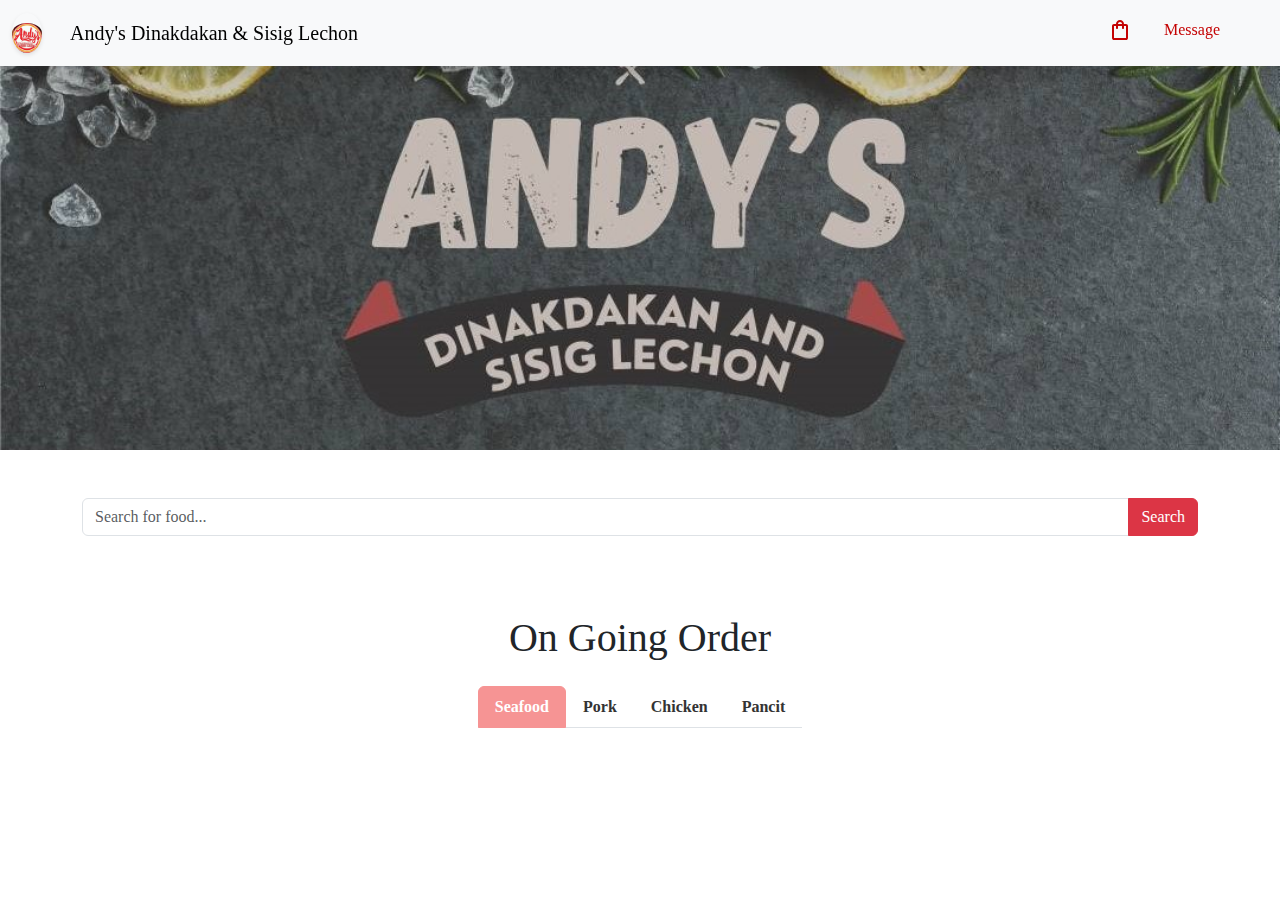
<file: index.html>
<!DOCTYPE html>
<html lang="en">
<head>
    <meta charset="UTF-8">
    <meta name="viewport" content="width=device-width, initial-scale=1.0">
    <title>Document</title>
    <link href="https://cdn.jsdelivr.net/npm/bootstrap@5.0.2/dist/css/bootstrap.min.css" rel="stylesheet" >
    <link href="https://fonts.googleapis.com/css2?family=Material+Symbols+Outlined" rel="stylesheet">
    <link rel="stylesheet" href="style.css">
    <script src="/main.js"></script>
</head>
<body>

    <nav class="navbar navbar-expand-lg navbar-light shadow fixed-top bg-light">
        <div class="container-fluid">
            <a class="navbar-brand d-flex align-items-center" href="/index.html">
                <img src="/sources/images/Andy'sIcon.jpg" alt="Logo" class="logo me-2" />
                <span>Andy's Dinakdakan & Sisig Lechon</span>
            </a>
            <button 
            type="button"
            class="navbar-toggler"
            data-bs-toggle="collapse"
            data-bs-target="#navbarcontent"
            aria-controls="navbarcontent"
            aria-expanded="false"
            aria-label="Toggle Navigation"
            >
            <span class="navbar-toggler-icon"></span>
            </button>
            <div class="collapse navbar-collapse" id="navbarcontent">
                <ul class="navbar-nav ms-auto me-4 my-3 my-lg-0">
                    <li class="nav-item">
                        <a class="nav-link me-lg-3" href="checkout.html">
                            <span class="material-symbols-outlined" style="color: #c40303;">shopping_bag</span>
                        </a>
                      </li>
                    <li class="nav-item">
                        <a class="nav-link me-lg-3" href="https://web.facebook.com/andy.bernardo.50" style="color: #c40303;">Message</a>
                    </li>
                </ul>
            </div>
        </div>
    </nav>


        <div id="background-image">
            <img src="/sources/images/bg-img.jpg" alt="Background Image">
\            
        </div> 

        <div id="search-section" class="container mt-5">
            <div class="input-group mb-3">
                <input 
                    type="text" 
                    id="searchBar" 
                    class="form-control" 
                    placeholder="Search for food..." 
                    aria-label="Search for food" 
                    aria-describedby="search-button">
                <button 
                    class="btn btn-danger" 
                    type="button" 
                    id="search-button"
                    onclick="searchMenu()">
                    Search
                </button>
            </div>
        </div>
        

        <div id="On-Going-Orders" class="container mt-5">
            <h1 class="text-center mb-4">On Going Order</h1>
        
            <ul class="nav nav-tabs mb-3" id="categoryTabs" role="tablist">
                <li class="nav-item" role="presentation">
                    <button class="nav-link active" id="seafood-tab" data-bs-toggle="tab" data-bs-target="#seafood" type="button" role="tab" aria-controls="seafood" aria-selected="true">Seafood</button>
                </li>
                <li class="nav-item" role="presentation">
                    <button class="nav-link" id="pork-tab" data-bs-toggle="tab" data-bs-target="#pork" type="button" role="tab" aria-controls="pork" aria-selected="false">Pork</button>
                </li>
                <li class="nav-item" role="presentation">
                    <button class="nav-link" id="chicken-tab" data-bs-toggle="tab" data-bs-target="#chicken" type="button" role="tab" aria-controls="chicken" aria-selected="false">Chicken</button>
                </li>
                <li class="nav-item" role="presentation">
                    <button class="nav-link" id="pancit-tab" data-bs-toggle="tab" data-bs-target="#pancit" type="button" role="tab" aria-controls="pancit" aria-selected="false">Pancit</button>
                </li>
            </ul>
        
            <div class="tab-content" id="categoryTabsContent">
                <div class="tab-pane fade show active" id="seafood" role="tabpanel" aria-labelledby="seafood-tab">
                    <div id="card-container-seafood" class="row"></div>
                </div>
                <div class="tab-pane fade" id="pork" role="tabpanel" aria-labelledby="pork-tab">
                    <div id="card-container-pork" class="row"></div>
                </div>
                <div class="tab-pane fade" id="chicken" role="tabpanel" aria-labelledby="chicken-tab">
                    <div id="card-container-chicken" class="row"></div>
                </div>
                <div class="tab-pane fade" id="pancit" role="tabpanel" aria-labelledby="pancit-tab">
                    <div id="card-container-pancit" class="row"></div>
                </div>
            </div>
        </div>
        
    
    <script>
        fetchMenu("card-container");
    </script>

<script src="https://cdn.jsdelivr.net/npm/bootstrap@5.0.2/dist/js/bootstrap.bundle.min.js" ></script>
</body>
</html>
</file>
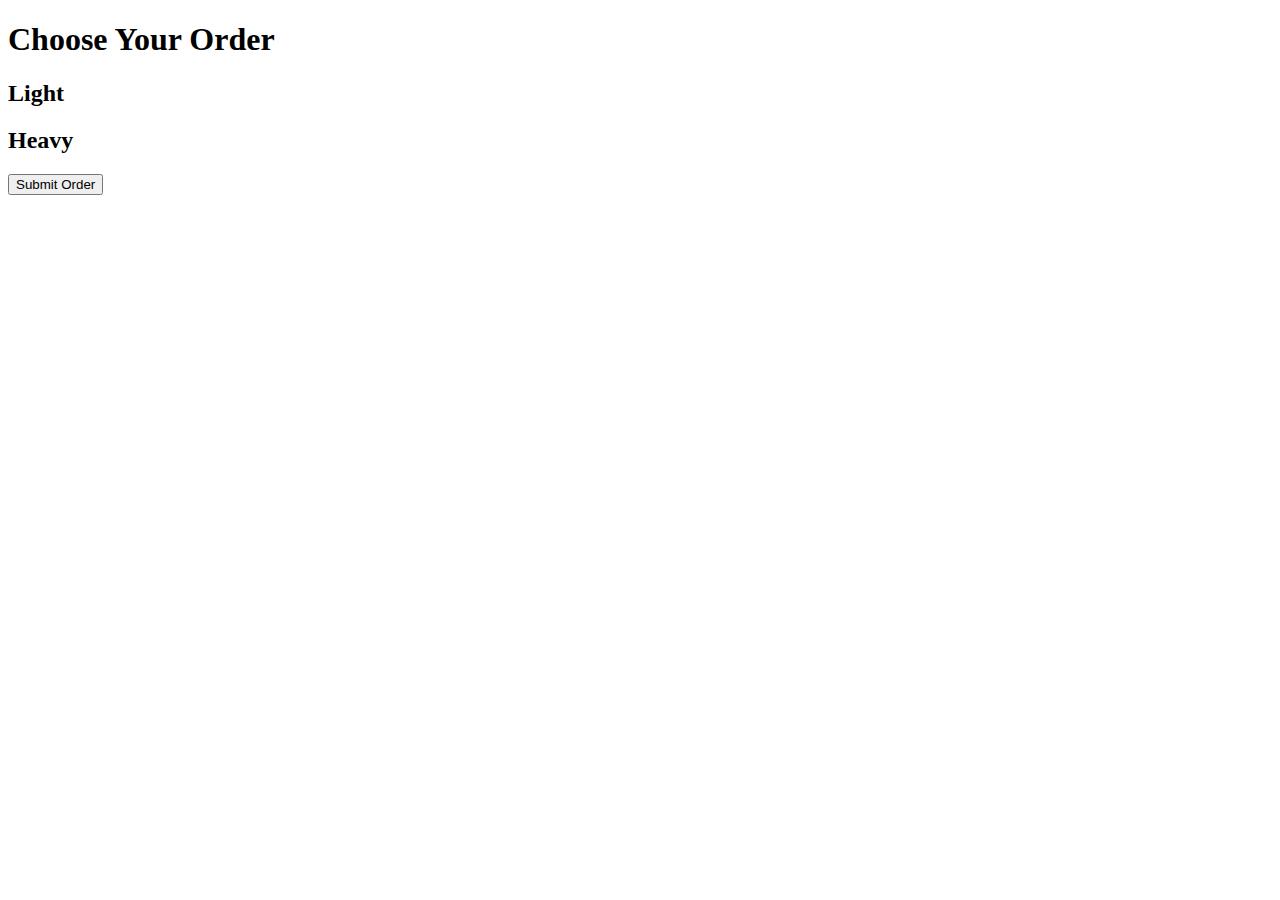
<file: bundle.html>
<!DOCTYPE html>
<html lang="en">
<head>
    <meta charset="UTF-8">
    <meta name="viewport" content="width=device-width, initial-scale=1.0">
    <title>Document</title>
    <link rel="stylesheet" href="/sources/jquery/jquery.nice-number.css">
    <script src="main.js"></script>
</head>
<body>
    <div id="List">
        <h1>Choose Your Order</h1>
        <h2 id="light">Light</h2>
        <div id="light-checklist"></div>
        <h2 id="heavy">Heavy</h2>
        <div id="heavy-checklist"></div>
        <button onclick="submitOrder('submitOrder')" id="submitOrder">Submit Order</button>
    </div>

    <script src="https://cdnjs.cloudflare.com/ajax/libs/jquery/3.7.1/jquery.min.js"></script>
    <script src="/sources/jquery/jquery.nice-number.js"></script>
    <script>
        setBundlePage();
    </script>
</body>
</html>
</file>
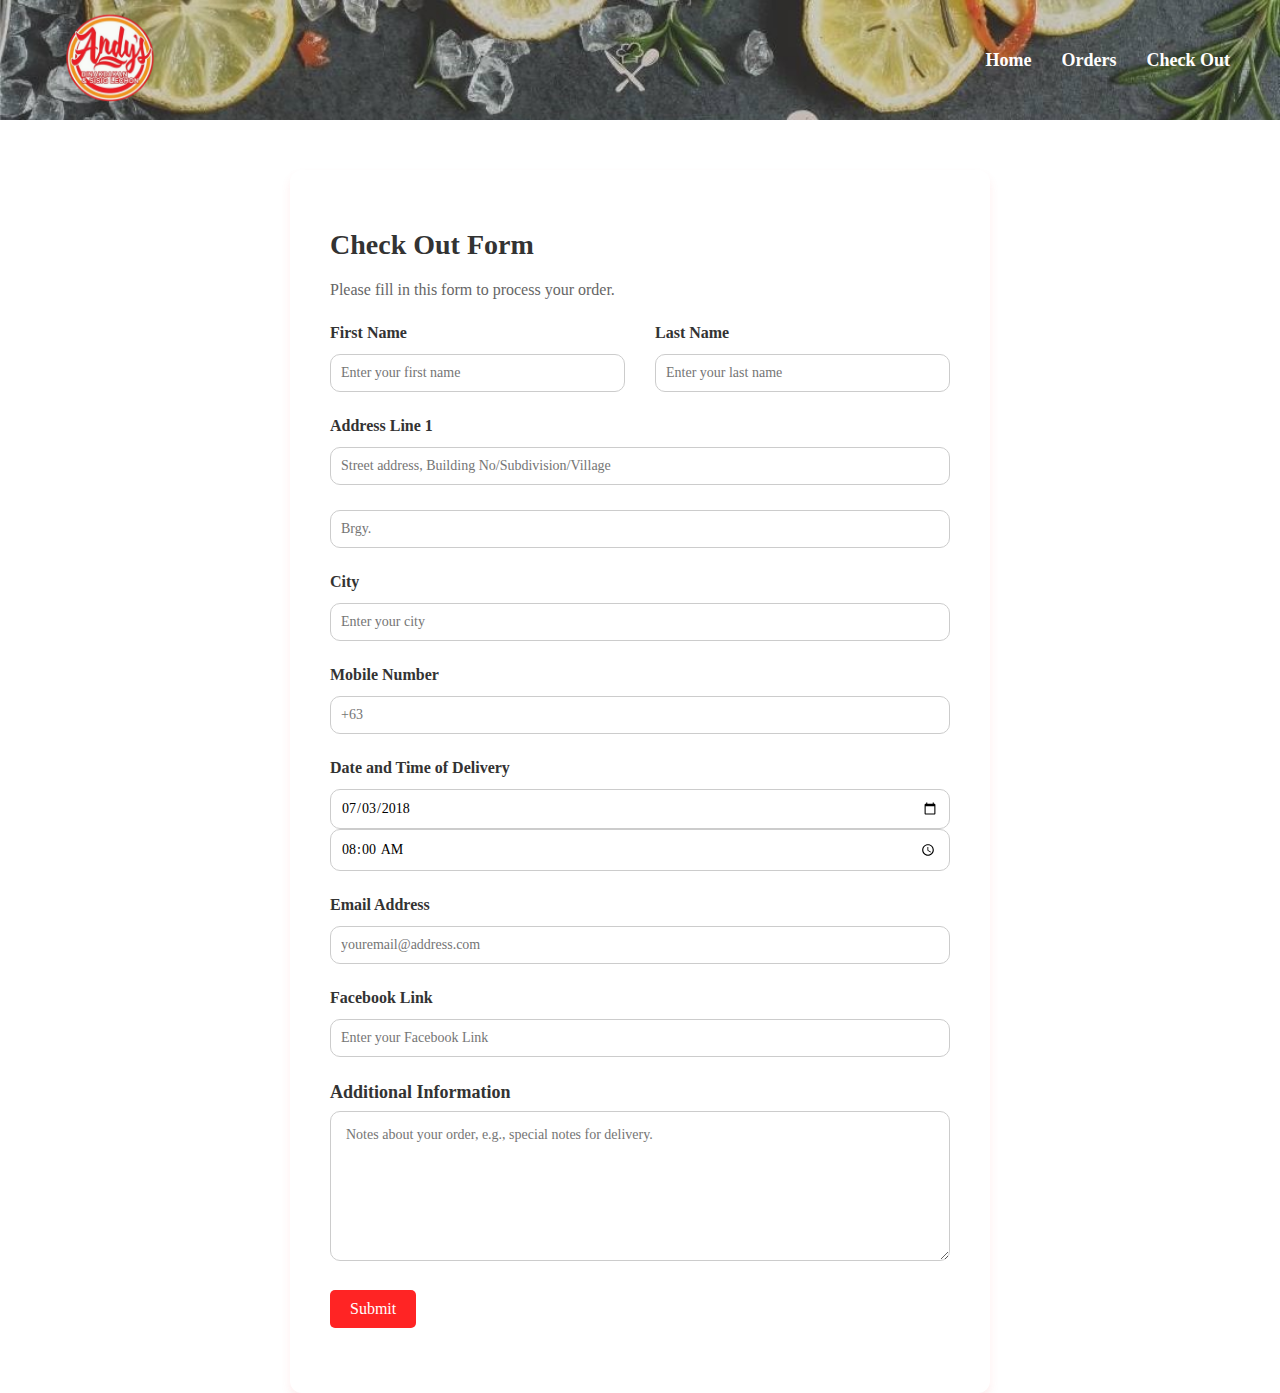
<file: checkout.html>
<!DOCTYPE html>
<html lang="en">
<head>
    <meta charset="UTF-8">
    <meta name="viewport" content="width=device-width, initial-scale=1.0">
    <title>Document</title>
    <link rel="stylesheet" href="style.css">
</head>
<body>

  <header class="header">
    <div class="logo">
      <img src="/sources/images/logo.png" alt="Andy's Logo" class="logo">
    </div>
    <nav class="nav-links">
      <a href="/index.html">
          <i class="fa-solid fa-house"></i> Home
      </a>
      <a href="/order.html">
          <i class="fa-solid fa-utensils"></i> Orders
      </a>
      <a href="/checkout.html">
          <i class="fa-solid fa-bag-shopping"></i> Check Out
      </a>
  </nav>
  </header>
    
  <div class="form-container">
    <h1>Check Out Form</h1>
    <p>Please fill in this form to process your order.</p>
    <form action="orderlist.html" method="GET">
      <div class="form-row">
        <div class="form-group">
          <label for="first-name">First Name</label>
          <input type="text" id="first-name" name="first-name" placeholder="Enter your first name" required>
        </div>
        <div class="form-group">
          <label for="last-name">Last Name</label>
          <input type="text" id="last-name" name="last-name" placeholder="Enter your last name" required>
        </div>
      </div>
      <div class="form-group">
        <label for="address-line-1">Address Line 1</label>
        <input type="text" id="address-line-1" name="address-line-1" placeholder="Street address, Building No/Subdivision/Village" required>
      </div>
      <div class="form-group">
        <input type="text" id="address-line-2" name="address-line-2" placeholder="Brgy.">
      </div>
      <div class="form-group">
        <label for="city">City</label>
        <input type="text" id="city" name="city" placeholder="Enter your city" required>
      </div>
      <div class="form-group">
        <label for="mobile-number">Mobile Number</label>
        <input type="text" id="mobile-number" name="mobile-number" placeholder="+63" required>
      </div>
      <div class="form-group">
        <label for="delivery-datetime">Date and Time of Delivery</label>
        <input type="date" id="date" name="date" value="2018-07-03">
        <input type="time" id="time" name="time" value="08:00">
      </div>
      <div class="form-group">
        <label for="email">Email Address</label>
        <input type="email" id="email" name="email" placeholder="youremail@address.com" required>
      </div>
      <div class="form-group">
        <label for="fblink">Facebook Link</label>
        <input type="text" id="fblink" name="fblink" placeholder="Enter your Facebook Link" required>
      </div>
      <div class="form-group additional-info">
        <label for="additional-info">Additional Information</label>
        <textarea id="additional-info" name="additional-info" placeholder="Notes about your order, e.g., special notes for delivery."></textarea>
      </div>
      <div class="form-group">
        <button type="submit" class="submit-button">Submit</button>
      </div>
    </form>
  </div>
  
</body>
</html>
</file>
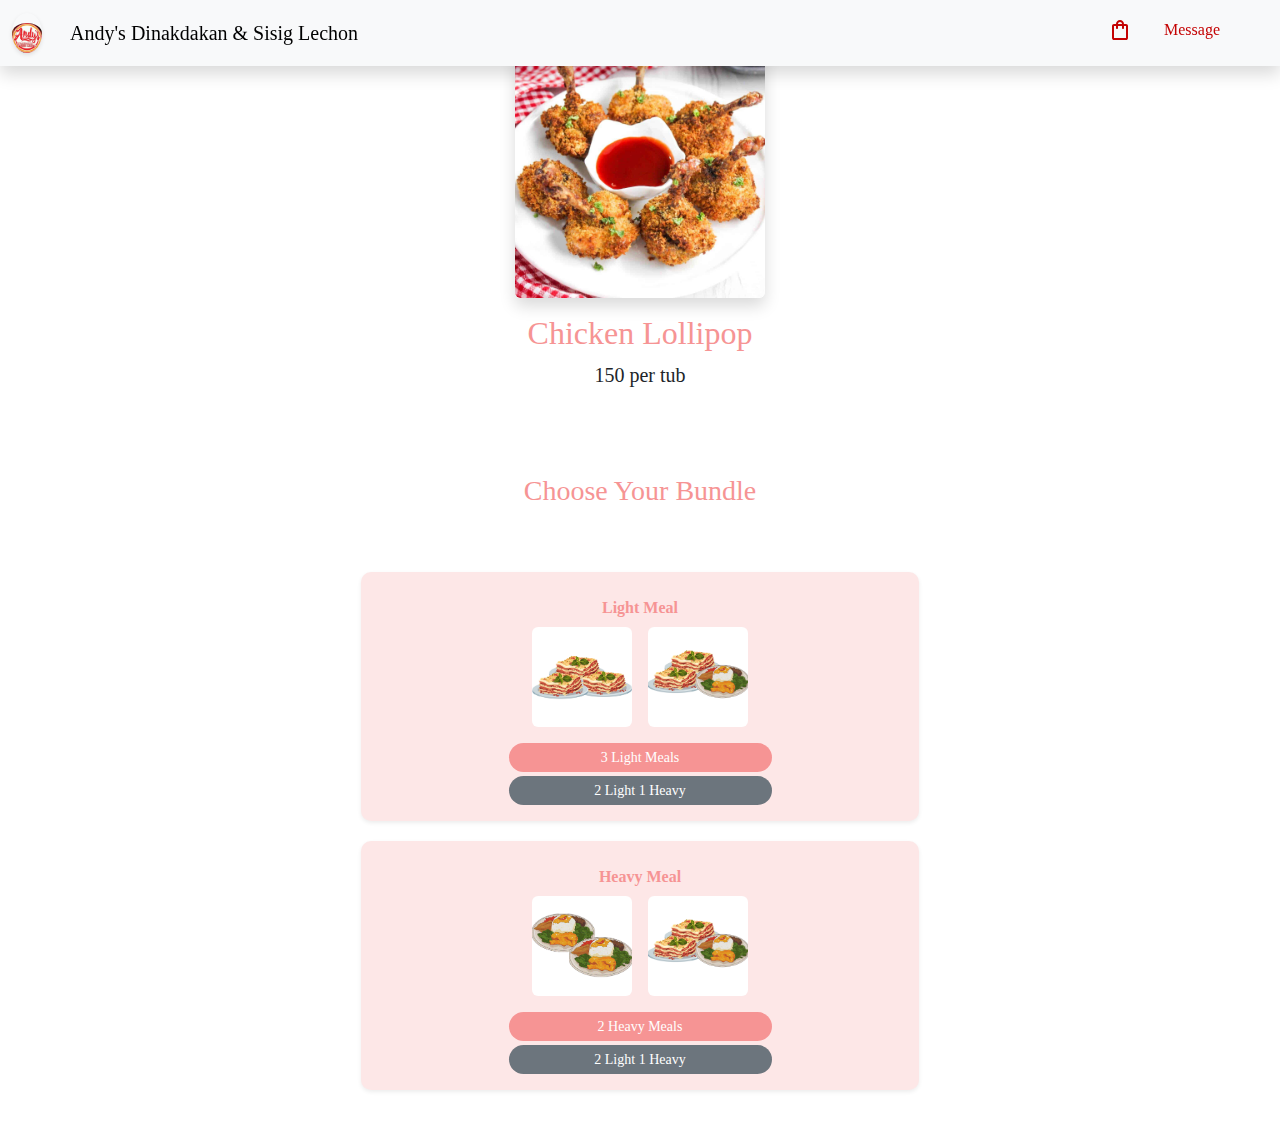
<file: order.html>
<!DOCTYPE html>
<html lang="en">
<head>
    <meta charset="UTF-8">
    <meta name="viewport" content="width=device-width, initial-scale=1.0">
    <title>Document</title>
    <link href="https://cdn.jsdelivr.net/npm/bootstrap@5.3.0-alpha1/dist/css/bootstrap.min.css" rel="stylesheet">
    <link href="https://fonts.googleapis.com/css2?family=Material+Symbols+Outlined" rel="stylesheet">
    <link rel="stylesheet" href="style.css">
    <script src="main.js"></script>
</head>
<body>
    
    <nav class="navbar navbar-expand-lg navbar-light shadow fixed-top bg-light">
        <div class="container-fluid">
            <a class="navbar-brand d-flex align-items-center" href="/index.html">
                <img src="/sources/images/Andy'sIcon.jpg" alt="Logo" class="logo me-2" />
                <span>Andy's Dinakdakan & Sisig Lechon</span>
            </a>
            <button 
            type="button"
            class="navbar-toggler"
            data-bs-toggle="collapse"
            data-bs-target="#navbarcontent"
            aria-controls="navbarcontent"
            aria-expanded="false"
            aria-label="Toggle Navigation"
            >
            <span class="navbar-toggler-icon"></span>
            </button>
            <div class="collapse navbar-collapse" id="navbarcontent">
                <ul class="navbar-nav ms-auto me-4 my-3 my-lg-0">
                    <li class="nav-item">
                        <a class="nav-link me-lg-3" href="checkout.html">
                            <span class="material-symbols-outlined" style="color: #c40303;">shopping_bag</span>
                        </a>
                      </li>
                    <li class="nav-item">
                        <a class="nav-link me-lg-3" href="https://web.facebook.com/andy.bernardo.50" style="color: #c40303;">Message</a>
                    </li>
                </ul>
            </div>
        </div>
    </nav>

    <div class="container py-5 d-flex justify-content-center align-items-center flex-column">
        <div class="text-center mb-5">
            <img src="sources/images/chickenlollipop.jpg" alt="Chicken Lollipop" class="img-fluid rounded shadow" style="max-height: 250px;">
            <h2 id="foodName" class="mt-3 text-danger">Chicken Lollipop</h2>
            <p id="price" class="lead">150 <span id="pertub">per tub</span></p>
        </div>
    
        <h3 class="text-center mb-4 text-danger">Choose Your Bundle</h3>
        <div class="row justify-content-center text-center"></div>
            <!-- Light Meal Section -->
            <div id="light" class="col-md-6 col-12">
                <div class="card shadow-sm p-3">
                    <h6 class="card-title text-danger">Light Meal</h6>
                    <div class="d-flex justify-content-center align-items-center gap-3">
                        <img src="sources/images/3light.png" class="rounded" style="max-height: 100px;" alt="3 Light Meals">
                        <img src="sources/images/2light1heavy.png" class="rounded" style="max-height: 100px;" alt="2 Light 1 Heavy">
                    </div>
                    <div class="mt-3">
                        <button class="btn btn-light btn-sm w-50 mb-1" onclick="selectBundle('light-1')">3 Light Meals</button>
                        <button class="btn btn-secondary btn-sm w-50" onclick="selectBundle('light-2')">2 Light 1 Heavy</button>
                    </div>
                </div>
            </div>
    
            <!-- Heavy Meal Section -->
            <div id="heavy" class="col-md-6 col-12">
                <div class="card shadow-sm p-3">
                    <h6 class="card-title text-danger">Heavy Meal</h6>
                    <div class="d-flex justify-content-center align-items-center gap-3">
                        <img src="sources/images/2heavy.png" class="rounded" style="max-height: 100px;" alt="2 Heavy Meals">
                        <img src="sources/images/2light1heavy.png" class="rounded" style="max-height: 100px;" alt="2 Light 1 Heavy">
                    </div>
                    <div class="mt-3">
                        <button class="btn btn-light btn-sm w-50 mb-1" onclick="selectBundle('heavy-1')">2 Heavy Meals</button>
                        <button class="btn btn-secondary btn-sm w-50" onclick="selectBundle('heavy-2')">2 Light 1 Heavy</button>
                    </div>
                </div>
            </div>
        </div>
    </div>    

    <!-- Solid Meal Section -->
                
    <script>
        setOrderPage();
    </script>
</body>
</html>
</file>
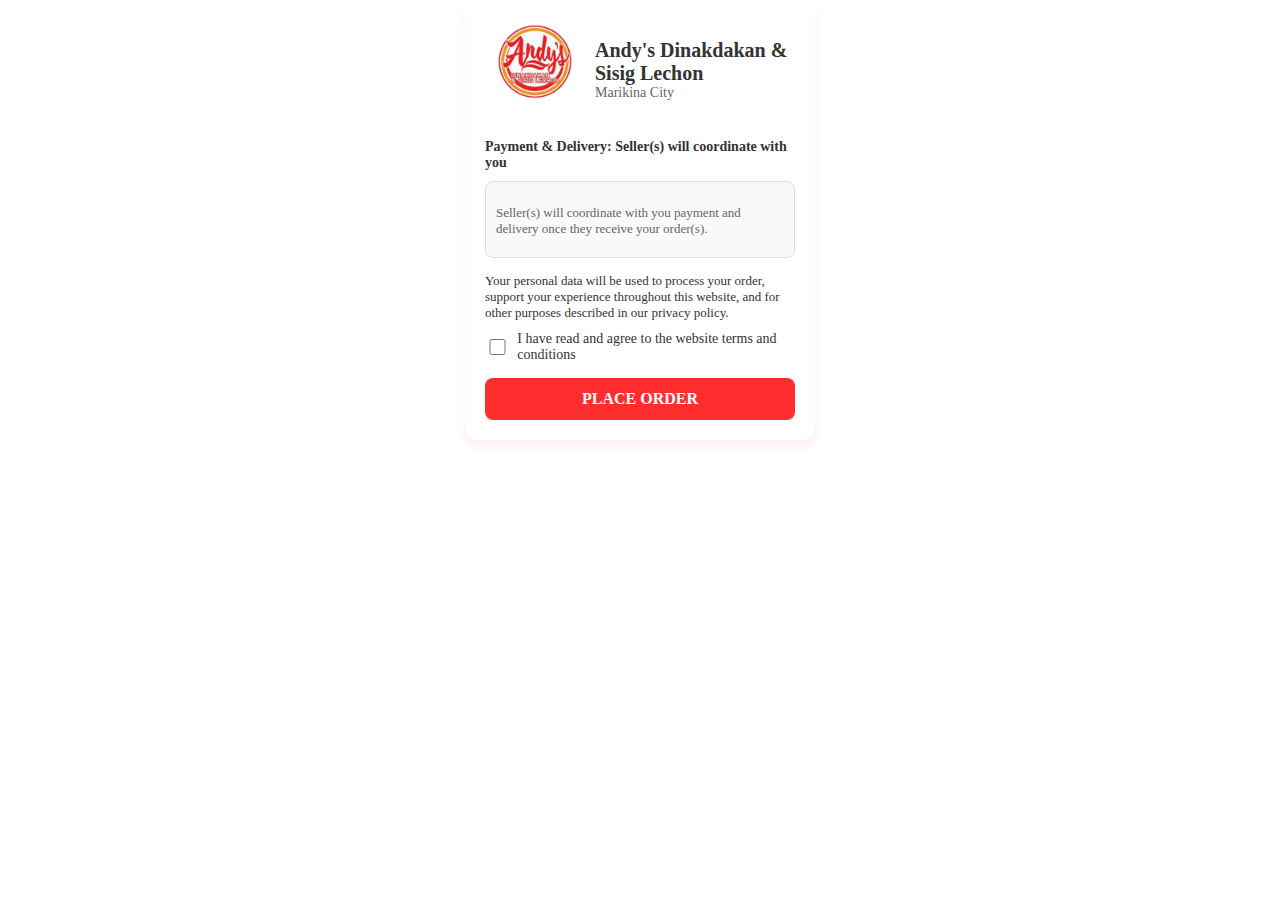
<file: orderlist.html>
<!DOCTYPE html>
<html lang="en">
<head>
    <meta charset="UTF-8">
    <meta name="viewport" content="width=device-width, initial-scale=1.0">
    <title>Document</title>
    <link rel="stylesheet" href="style.css">
    <link href="https://cdnjs.cloudflare.com/ajax/libs/font-awesome/6.0.0-beta3/css/all.min.css" rel="stylesheet">
    <script src="main.js"></script>
</head>
<body>
    <div class="receipt-container">
        <div class="store-info">
          <img src="/sources/images/logo.png" alt="Store Logo" class="store-logo">
          <div>
            <p class="store-name">Andy's Dinakdakan & Sisig Lechon</p>
            <p class="store-location">Marikina City</p>
          </div>
        </div>
        <div id="orders"></div>
        <div id="subtotal"></div>
        <div id="total"></div>
        <div class="payment-info">
          <h4>Payment & Delivery: Seller(s) will coordinate with you</h4>
          <div class="info-box">
            <p>Seller(s) will coordinate with you payment and delivery once they receive your order(s).</p>
          </div>
          <p>
            Your personal data will be used to process your order, support your experience throughout this website, and for other purposes described in our privacy policy.
          </p>
          <div class="terms">
            <input type="checkbox" id="terms" name="terms">
            <label for="terms">I have read and agree to the website terms and conditions </label>
          </div>
        </div>
        <button onclick="placeOrder()" class="place-order">PLACE ORDER</button>
      </div>
    
  <script>
    setOrderListPage();
  </script>
</body>
</html>
</file>
<file: style.css>
/*
1. General CSS
2. Index
3. Order
4. Checkout
*/

/*************************************************
                    PART 1
*************************************************/
*{
    font-family:Georgia, 'Times New Roman', Times, serif;
}

/*************************************************
                    PART 2
*************************************************/
.navbar-brand .logo{
  height: 40px;
  width: auto;
  border-radius: 50%;
  box-shadow: 0 2px 4px rgba(0,0,0,0.1);
}

.material-icons-outlined {
  vertical-align: middle;
  line-height: 1px;
}

.navbar {
  position: fixed;
  top: 0;
  width: 100%;
  z-index: 1030; 
  background-color: #ffffff; 
  transition: background-color 0.3s, box-shadow 0.3s; 
}

.navbar-brand > .material-icons-outlined {
  font-size: 40px;
}

#background-image {
  position: relative;
  width: 100%;
  height: 50vh;
  overflow: hidden;
}

#background-image img {
  width: 100%;
  height: 100%;
  object-fit: cover;
  object-position: center;
}

#search-section {
  position: relative;
  margin-top: 100px;
}

.material-symbols-outlined {
  font-size: 24px;  
  color: #333; 
}

body, html {
margin: 0;
padding: 0;
height: 100%; 
}

#On-Going-Orders {
  display: flex;
  flex-direction: column; 
  align-items: center;
  padding: 30px;
  background-color: #ffffff;
}

#card-container {
  display: grid;
  grid-template-columns: repeat(4, 1fr); 
  gap: 20px;
  width: 100%;
  max-width: 1200px;
  margin: 0 auto;
  padding: 10px 0;
}

.cards {
  background-color: #f69494;
  border-radius: 100px;
  padding: 30px;
  display: flex;
  flex-direction: column;
  justify-content: flex-start;
  align-items: center;
  transition: transform 0.3s ease-in-out;
  box-shadow: 0 2px 5px rgba(0, 0, 0, 0.1);
}

.cards:hover {
  transform: scale(1.05);
  background-color: #fdc9c9;
}

.food-name {
  font-size: 1.9rem;
  font-weight: bold;
  color: #6d0101;
  margin: 10px 0;
  text-align: center;
}


.text-box {
  width: 50%; 
  padding: 8px;
  font-size: 1rem;
  background-color: #bb3030;
  border-radius: 10px;
  margin: 10px 0;
  text-align: center;
}


.cards img {
    max-width: 100%;
    height: auto;
    margin-bottom: 10px;
    border-radius: 50px;
}

.cards p {
    color: #ffffff;
    margin: 5px 0;
    text-align: center;
}

.nav-tabs .nav-link {
  color: #333;
  font-weight: bold;
  border: 1px solid transparent;
}

.nav-tabs .nav-link.active {
  background-color: #f69494;
  color: #fff;
  border-color: #f69494;
}

#categoryTabsContent .row {
  display: grid;
  grid-template-columns: repeat(auto-fill, minmax(250px, 1fr));
  gap: 20px;
}

@media screen and (max-width: 1200px) {
  #card-container {
      grid-template-columns: repeat(4, 1fr); 
  }
}

@media screen and (max-width: 768px) {
    #card-container {
        grid-template-columns: repeat(2, 1fr);
        padding: 5px;
    }

    .cards img {
        max-width: 100%;
    }

    .food-name{
      font-size: 1.5rem;
    }

    .text-box {
      font-size: 0.9rem;
    }

    .order-button {
      font-size: 0.9rem;
    }

  }


  
/*************************************************
                    PART 3
*************************************************/  

/* Card styling */
.card {
  background-color: #fde7e7;
  border: none;
  border-radius: 10px;
  text-align: center; 
  padding: 15px;
}

/* Image styling */
.card img {
  max-height: 100px; 
  border-radius: 10px;
  transition: transform 0.3s ease-in-out;
  display: inline-block; /
  margin: 0 5px; 
}

.card img:hover {
  transform: scale(1.05); 
}

/* Title styling */
.card-title {
  font-size: 1rem;
  font-weight: bold;
  margin-bottom: 10px;
  margin-top: 10px;
}

/* Button styling */
.btn-light {
  background-color: #f69494; 
  color: white;
  border-radius: 20px;
  border: none;
  transition: all 0.3s ease-in-out;
}

.btn-light:hover {
  background-color: #d97777; 
}

.btn-secondary {
  background-color: #6c757d; 
  color: white;
  border-radius: 20px;
  border: none;
  transition: all 0.3s ease-in-out;
}

.text-danger {
  color: #f69494 !important; 
}

.d-flex {
  gap: 20px; 
  justify-content: center; 
}

.card-body {
  margin-top: 10px;
}

.row {
  justify-content: center; 
}

@media (max-width: 768px) {
  .card img {
      max-height: 80px; 
  }

  .btn-light, .btn-secondary {
      font-size: 0.8rem; 
  }
}

/*************************************************
                    PART 4
*************************************************/

.header {
  display: flex;
  justify-content: space-between;
  align-items: center;
  padding: 10px 50px;
  background-color: #f69494;
  background-image: url('/sources/images/bg-img.jpg'); 
  background-size: cover;
  background-repeat: no-repeat; 
  height: 120px;
}

.logo {
  width: 120px;
  height: auto;
  padding-top: 10px;
}

.nav-links {
  display: flex;
  gap: 30px;
}

.nav-links a {
  text-decoration: none;
  color: #fffdfd;
  font-size: 18px;
  font-weight: bold;
}

.nav-links a:hover {
  color: #ff4500;
}


/*check out form*/
.form-container {
  max-width: 700px;
  margin: 50px auto;
  background: #ffffff;
  padding: 40px;
  border-radius: 12px;
  box-shadow: 0 6px 10px rgba(250, 92, 92, 0.1);
}

.form-container h1 {
  text-align: left;
  color: #333333;
  margin-bottom: 20px;
  font-size: 28px;
}

.form-container p {
  text-align: left;
  color: #666666;
  margin-bottom: 25px;
  font-size: 16px;
}

.form-group {
  margin-bottom: 25px;
}

.form-group label {
  display: block;
  font-weight: bold;
  margin-bottom: 12px;
  color: #333333;
  font-size: 16px;
}

.form-group input {
  width: 100%;
  padding: 10px;
  font-size: 14px;
  border: 1px solid #cccccc;
  border-radius: 10px;
  box-sizing: border-box;
  transition: border-color 0.3s;
}

.form-group input:focus {
  border-color: #ff7979;
  outline: none;
  box-shadow: 0 0 6px rgba(255, 171, 171, 0.5);
}

.form-row {
  display: flex;
  gap: 30px;
}

.form-row .form-group {
  flex: 1;
}

.additional-info textarea {
  width: 100%;
  padding: 15px;
  font-size: 14px;
  border: 1px solid #cccccc;
  border-radius: 10px;
  box-sizing: border-box;
  transition: border-color 0.3s;
  height: 150px; 
  resize: vertical; 
}

.additional-info textarea:focus {
  border-color: #ff7979;
  outline: none;
  box-shadow: 0 0 8px rgba(255, 171, 171, 0.5);
}

.additional-info label {
  color: #333333;
  font-size: 18px;
  font-weight: bold;
  margin-bottom: 8px;
}

.additional-info p {
  margin-bottom: 8px;
  color: #666666;
  font-size: 14px;
}

/*date&time*/

* {
	box-sizing: border-box;
}

.datetimepicker {
	display: inline-flex;
	align-items: center;
	background-color: #ffffff80;
	border: 2px solid #cccccc;
	border-radius: 8px;
}
	
&:focus-within {
		border-color: #cccccc;
    align-items: center;
}
  
	
input {
	font: inherit;
	color: inherit;
	appearance: none;
	outline: none;
	border: 0;
	background-color: transparent;
}

&[type=date] {
		width: 10rem;
		padding: .40rem .5rem .25rem 0;
		padding-left: 20px;
  }
		
&[type=time] {
		width: 10rem;
		padding: .40rem .5rem .25rem 0;
		border-left-width: 0;
    padding-left: 20px;
  }

.info {
	padding-top: .5rem;
	font-size: .8rem;
	color: rgba(223, 0, 0, 0.5);
}

/*place order button*/

.submit-button {
  background-color: #ff2424; 
  color: white;
  padding: 10px 20px;
  font-size: 16px;
  border: none;
  border-radius: 5px;
  cursor: pointer;
  transition: background-color 0.3s ease;
}

.submit-button:hover {
  background-color: #ff9a9a; 
}

/*reciept*/

.receipt-container {
  max-width: 350px;
  margin: 0 auto;
  background: #ffffff;
  padding: 20px;
  border-radius: 12px;
  box-shadow: 0 6px 10px rgba(250, 92, 92, 0.1);
  font-family: Arial, sans-serif;
  color: #333333;
}

.store-info {
  display: flex;
  align-items: center;
  gap: 10px;
  margin-bottom: 15px;
}

.store-logo {
  width: 100px;
  height: 100px;
  border-radius: 50%;
}

.store-name {
  font-weight: bold;
  font-size: 20px;
  margin: 0;
}

.store-location {
  font-size: 14px;
  color: #666666;
  margin: 0;
}

.payment-info h4 {
  font-size: 14px;
  font-weight: bold;
  margin-bottom: 10px;
}

.payment-info p {
  font-size: 13px;
  margin-bottom: 10px;
}

.info-box {
  background: #f9f9f9;
  padding: 10px;
  border: 1px solid #dddddd;
  border-radius: 8px;
  margin-bottom: 15px;
  font-size: 14px;
  color: #666666;
}

.terms {
  display: flex;
  align-items: center;
  gap: 8px;
  margin-bottom: 15px;
  font-size: 14px;
}

.terms input[type="checkbox"] {
  width: 20px;
  height: 16px;
  accent-color: #ff2e2e;
  appearance: auto;
  cursor: pointer;
}

.terms input[type="checkbox"]:checked {
  border: 2px solid #ff2e2e; /* Optional for customization */
}


.place-order {
  width: 100%;
  background: #ff2e2e;
  color: rgb(255, 253, 253);
  border: none;
  padding: 12px;
  border-radius: 8px;
  font-size: 16px;
  cursor: pointer;
  font-weight: bold;
}

.place-order:hover {
  background: #940000;
}

@media screen and (max-width: 768px) {
  .header {
    flex-direction: column;
    align-items: center;
    height: auto;
    padding-left: 20px;
    padding-right: 20px;
  }

  .logo-search {
    flex-direction: column;
    gap: 10px;
    align-items: center;
    width: 100%;
  }

  .logo {
    width: 100px;
  }

  .search-input {
    width: 100%;
    font-size: 12px;
    padding: 5px 10px;
  }

  .search-button {
    right: 10px;
    font-size: 16px;
  }

  .nav-links {
    flex-direction: column;
    gap: 15px;
    padding-right: 0;
    padding-bottom: 10;
    text-align: center;
  }

  .nav-links a {
    font-size: 16px;
  }
}

@media screen and (max-width: 480px) {
  .logo {
    width: 80px;
  }

  .search-input {
    font-size: 10px;
  }

  .nav-links a {
    font-size: 14px;
  }
}
</file>
